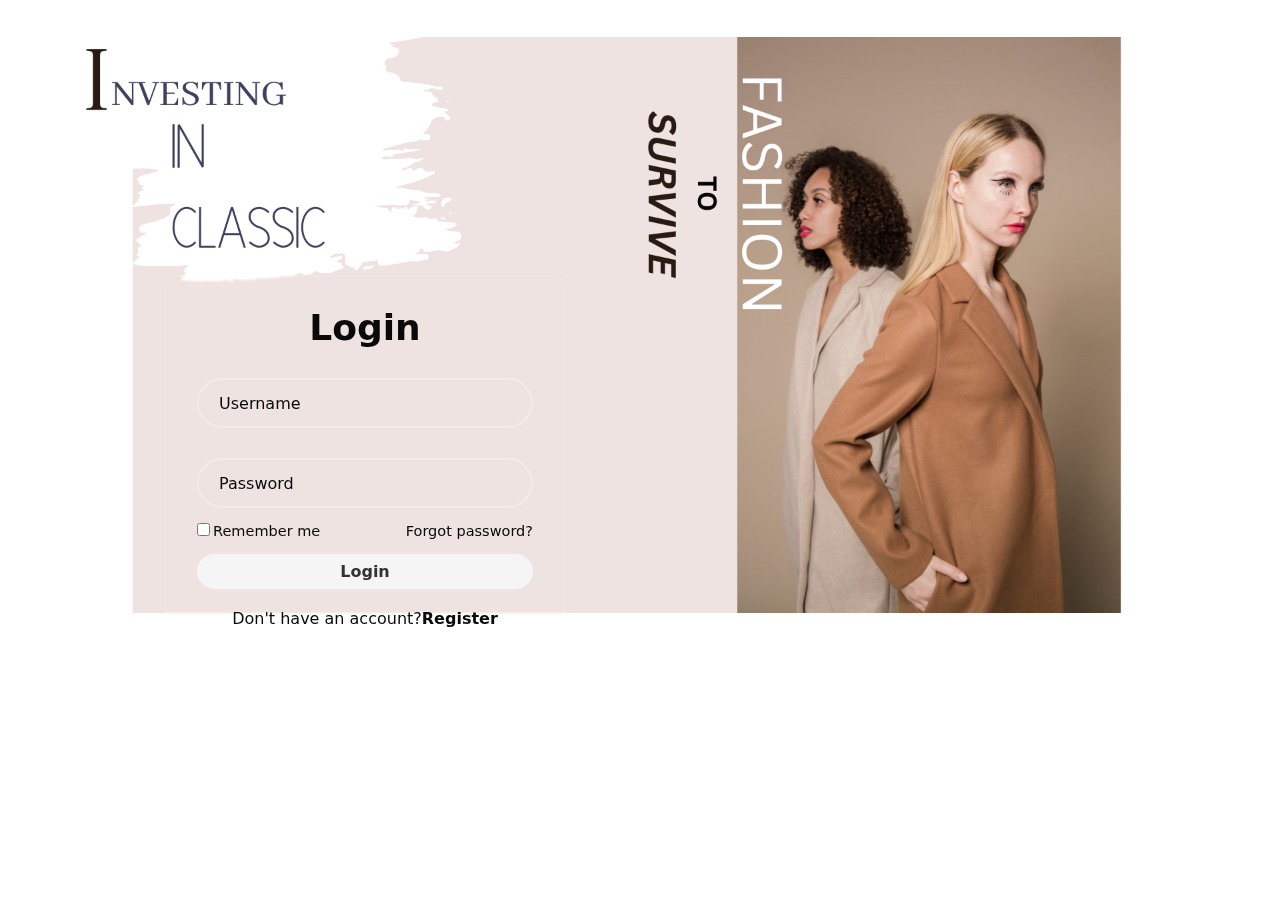
<file: login.html>
<!DOCTYPE html>
<html lang="en">
<head>
    <meta charset="UTF-8">
    <meta name="viewport" content="width=device-width, initial-scale=1.0">
    <title>Document</title>
    <link rel="stylesheet" href="login.css">
    <link rel="stylesheet" href="https://cdnjs.cloudflare.com/ajax/libs/font-awesome/6.4.2/css/all.min.css" integrity="sha512-z3gLpd7yknf1YoNbCzqRKc4qyor8gaKU1qmn+CShxbuBusANI9QpRohGBreCFkKxLhei6S9CQXFEbbKuqLg0DA==" crossorigin="anonymous" referrerpolicy="no-referrer" />
</head>
<body>
    <div class="wrapper">
        <form action="">
            <h1>Login</h1>
            <div class="input_box">
                <input type="text" placeholder="Username" required>
                <i class="fa-solid fa-user"></i>
            </div>

            <div class="input_box">
                <input type="password" placeholder="Password" required>
                <i class="fa-solid fa-lock"></i>
            </div>

            <div class="remember_forgot">
                <label><input type="checkbox">Remember me</label>
                <a href="#">Forgot password?</a>
            </div>

            <button class="btn" type="submit">Login</button>

            <div class="register_link">
                <p>Don't have an account?<a href="registration.html">Register</a></p>
            </div>
        </form>
    </div>
</body>
</html>
</file>
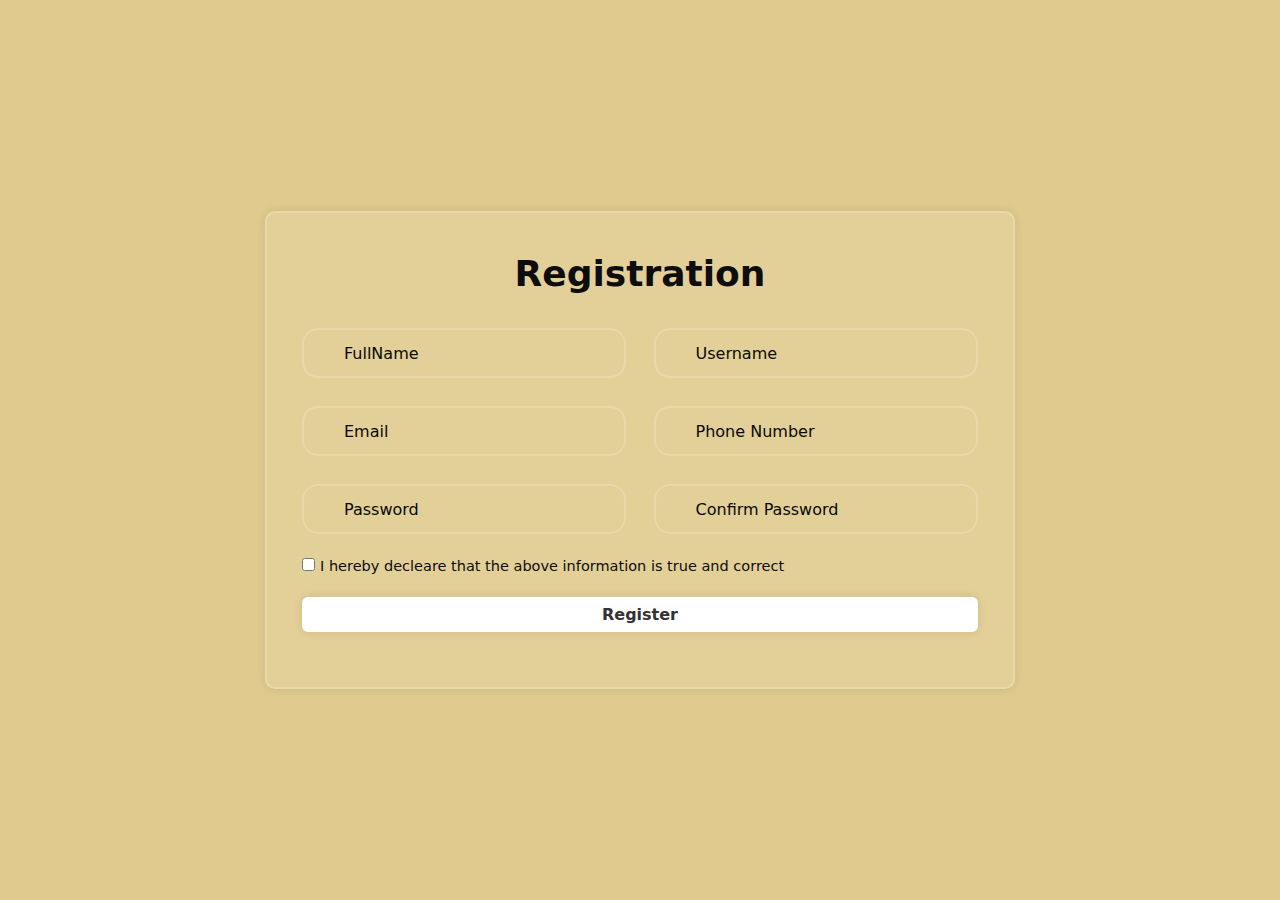
<file: registration.html>
<!DOCTYPE html>
<html lang="en">
<head>
    <meta charset="UTF-8">
    <meta name="viewport" content="width=device-width, initial-scale=1.0">
    <title>Document</title>
    <link rel="stylesheet" href="registration.css">
    <link rel="stylesheet" href="https://cdnjs.cloudflare.com/ajax/libs/font-awesome/6.4.2/css/all.min.css" integrity="sha512-z3gLpd7yknf1YoNbCzqRKc4qyor8gaKU1qmn+CShxbuBusANI9QpRohGBreCFkKxLhei6S9CQXFEbbKuqLg0DA==" crossorigin="anonymous" referrerpolicy="no-referrer" />
</head>
<body>
    <div class="wrapper">
        <form action="">
            <h1>Registration</h1>

            <div class="input_box">
                <div class="input_field">
                    <input type="text" placeholder="FullName" required>
                    <i class="fa-solid fa-circle-user"></i>
                </div>
               
                <div class="input_field">
                    <input type="text" placeholder="Username" required>
                    <i class="fa-solid fa-circle-user"></i>
                </div>
            </div>
    
            <div class="input_box">
                <div class="input_field">
                    <input type="email" placeholder="Email" required>
                    <i class="fa-regular fa-envelope"></i>
                </div>
                
                <div class="input_field">
                    <input type="number" placeholder="Phone Number" required>
                    <i class="fa-solid fa-phone"></i>
                </div>   
            </div>
    
            <div class="input_box">
                <div class="input_field">
                    <input type="password" placeholder="Password" required>
                    <i class="fa-solid fa-lock"></i>
                </div>
                
                <div class="input_field">
                    <input type="password" placeholder="Confirm Password" required>
                    <i class="fa-solid fa-lock"></i>
                </div>                
            </div>

            <label><input type="checkbox">I hereby decleare that the above information is true and correct</label>
            <br>
            <button type="submit" class="btn">Register</button>
        </form>
    </div>
</body>
</html>
</file>
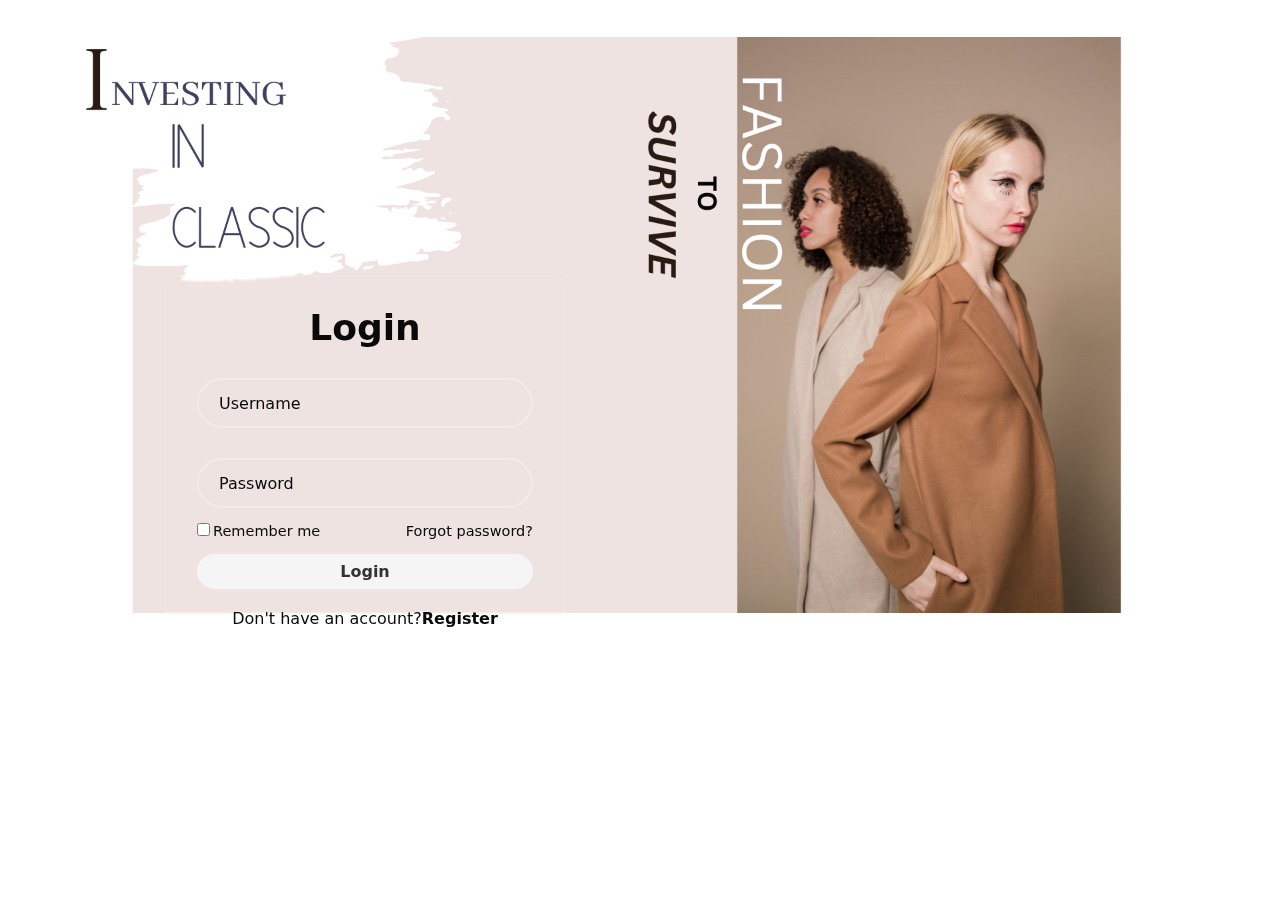
<file: client/src/component/login.html>
<!DOCTYPE html>
<html lang="en">
<head>
    <meta charset="UTF-8">
    <meta name="viewport" content="width=device-width, initial-scale=1.0">
    <title>Document</title>
    <link rel="stylesheet" href="login.css">
    <link rel="stylesheet" href="https://cdnjs.cloudflare.com/ajax/libs/font-awesome/6.4.2/css/all.min.css" integrity="sha512-z3gLpd7yknf1YoNbCzqRKc4qyor8gaKU1qmn+CShxbuBusANI9QpRohGBreCFkKxLhei6S9CQXFEbbKuqLg0DA==" crossorigin="anonymous" referrerpolicy="no-referrer" />
</head>
<body>
    <div class="wrapper">
        <form action="">
            <h1>Login</h1>
            <div class="input_box">
                <input type="text" placeholder="Username" required>
                <i class="fa-solid fa-user"></i>
            </div>

            <div class="input_box">
                <input type="password" placeholder="Password" required>
                <i class="fa-solid fa-lock"></i>
            </div>

            <div class="remember_forgot">
                <label><input type="checkbox">Remember me</label>
                <a href="#">Forgot password?</a>
            </div>

            <button class="btn" type="submit">Login</button>

            <div class="register_link">
                <p>Don't have an account?<a href="registration.html">Register</a></p>
            </div>
        </form>
    </div>
</body>
</html>
</file>
<file: login.css>
*{
    margin: 0;
    padding: 0;
    font-family:system-ui, -apple-system, BlinkMacSystemFont, 'Segoe UI', Roboto, Oxygen, Ubuntu, Cantarell, 'Open Sans', 'Helvetica Neue', sans-serif;
    box-sizing: border-box;
}

body{
    display: flex;
    align-items: center;
    justify-content: center;
    min-width: 100vh;
    background: url('16.png') no-repeat;
    background-size: cover;
    background-position: center;
    margin-top: 150px;
}

.wrapper{
    width: 400px;
    height: 375px;
    background: transparent;
    color: #090909;
    border-radius: 12px;
    padding: 30px 30px;
    border: 2px solid rgba(255, 255, 255, 0.1);
    backdrop-filter: blur(1px);
    margin-right: 550px;
    margin-top:125px;
}

.wrapper h1{
    font-size: 36px;
    text-align: center;
}

.wrapper .input_box{
    width: 100%;
    height: 50px;
    margin: 30px 0px;
}

.input_box input{
    width: 100%;
    height: 100%;
    background: transparent;
    outline: none;
    border: none;
    border: 2px solid rgba(255, 255, 255, 0.3);
    border-radius: 40px;
    font-size: 16px;
    color: #090909;
    padding: 20px 45px 20px 20px;
}

input::placeholder{
    color: #090909;
}

.input_box i{
    position: relative;
    transform: translateY(-50%);
    bottom: 30px;
    left: 308px;
}

.remember_forgot{
    display: flex;
    justify-content: space-between;
    font-size: 14.5px;
    margin: -15px 0px 15px;
}

.remember_forgot label input{
    accent-color: #090909;
    margin-right: 3px;
}

.remember_forgot a{
    color: #090909;
    text-decoration:none;
}

.remember_forgot a:hover{
    text-decoration: underline;
}

.wrapper .btn{
    width: 100%;
    height: 35px;
    border: none;
    outline: none;
    border-radius: 40px;
    background-color: whitesmoke;
    box-shadow: 0px 0px 10px rgba(255, 255, 255, 0.1);
    cursor:pointer;
    font-size: 16px;
    color: #333;
    font-weight: 600;
}

.wrapper .register_link{
    font: 14.5px;
    text-align: center;
    margin: 20px 0px 15px;
}

.register_link p a{
    color: #090909;
    text-decoration: none;
    font-weight: 600;
}

.register_link p a:hover{
    text-decoration: underline;
}
</file>
<file: registration.css>
*{
    font-family: system-ui, -apple-system, BlinkMacSystemFont, 'Segoe UI', Roboto, Oxygen, Ubuntu, Cantarell, 'Open Sans', 'Helvetica Neue', sans-serif;
    margin:0px;
    padding: 0px;
    box-sizing: border-box;
}

body{
    display: flex;
    align-items: center;
    justify-content: center;
    min-height: 100vh;
    background: rgba(193, 149, 27, 0.5);
    background-size: cover;
    background-position: center;
}

.wrapper{
    width: 750px;
    background: rgba(255, 255, 255, .1);
    border: 2px solid rgba(255, 255, 255, .2);
    box-shadow: 0px 0px 10px rgba(0, 0, 0, .1);
    backdrop-filter: blur(5%);
    border-radius: 10px;
    color: #0e0d0d;
    padding: 40px 35px 55px;
    margin: 0px 10px;
}

.wrapper h1{
    text-align: center;
    font-size: 36px;
    margin-bottom: 20px;
}

.input_box{
    display: flex;
    justify-content: space-between;
    flex-wrap: wrap;
}

.input_field{
    position: relative;
    width: 48%;
    height: 50px;
    margin: 14px 0px;
}

.input_field input{
    width: 100%;
    height: 100%;
    background: transparent;
    border: 2px solid rgba(255, 255, 255, .2);
    outline: none;
    font-size: 16px;
    color: #111111;
    border-radius: 16px;
    padding: 15px 15px 15px 40px;
}

.input_field input::placeholder{
    color: #090909;
}

.input_field i{
    position: absolute;
    top: 50%;
    transform: translateY(-50%);
    left: 15px;
    font-size: 20px;
}

.wrapper label{
    display: inline-block;
    font-size: 14.5px;
    margin: 10px 0px 23px;
}

.wrapper label input{
    accent-color: #fff;
    margin-right: 5px;
}

.wrapper .btn{
    width: 100%;
    height: 35px;
    background: #fff;
    border: none;
    outline: none;
    border-radius: 6px;
    box-shadow: 0px 0px 10px rgba(0, 0, 0, .1);
    cursor: pointer;
    font-size: 16px;
    color: #333;
    font-weight: 650;
}

@media (max-width:576px){
    .input_box .input_field{
        width: 100%;
        margin: 10px 0px;
    }
}
</file>
<file: client/src/component/login.css>
*{
    margin: 0;
    padding: 0;
    font-family:system-ui, -apple-system, BlinkMacSystemFont, 'Segoe UI', Roboto, Oxygen, Ubuntu, Cantarell, 'Open Sans', 'Helvetica Neue', sans-serif;
    box-sizing: border-box;
}

body{
    display: flex;
    align-items: center;
    justify-content: center;
    min-width: 100vh;
    background: url('16.png') no-repeat;
    background-size: cover;
    background-position: center;
    margin-top: 150px;
}

.wrapper{
    width: 400px;
    height: 375px;
    background: transparent;
    color: #090909;
    border-radius: 12px;
    padding: 30px 30px;
    border: 2px solid rgba(255, 255, 255, 0.1);
    backdrop-filter: blur(1px);
    margin-right: 550px;
    margin-top:125px;
}

.wrapper h1{
    font-size: 36px;
    text-align: center;
}

.wrapper .input_box{
    width: 100%;
    height: 50px;
    margin: 30px 0px;
}

.input_box input{
    width: 100%;
    height: 100%;
    background: transparent;
    outline: none;
    border: none;
    border: 2px solid rgba(255, 255, 255, 0.3);
    border-radius: 40px;
    font-size: 16px;
    color: #090909;
    padding: 20px 45px 20px 20px;
}

input::placeholder{
    color: #090909;
}

.input_box i{
    position: relative;
    transform: translateY(-50%);
    bottom: 30px;
    left: 308px;
}

.remember_forgot{
    display: flex;
    justify-content: space-between;
    font-size: 14.5px;
    margin: -15px 0px 15px;
}

.remember_forgot label input{
    accent-color: #090909;
    margin-right: 3px;
}

.remember_forgot a{
    color: #090909;
    text-decoration:none;
}

.remember_forgot a:hover{
    text-decoration: underline;
}

.wrapper .btn{
    width: 100%;
    height: 35px;
    border: none;
    outline: none;
    border-radius: 40px;
    background-color: whitesmoke;
    box-shadow: 0px 0px 10px rgba(255, 255, 255, 0.1);
    cursor:pointer;
    font-size: 16px;
    color: #333;
    font-weight: 600;
}

.wrapper .register_link{
    font: 14.5px;
    text-align: center;
    margin: 20px 0px 15px;
}

.register_link p a{
    color: #090909;
    text-decoration: none;
    font-weight: 600;
}

.register_link p a:hover{
    text-decoration: underline;
}
</file>
